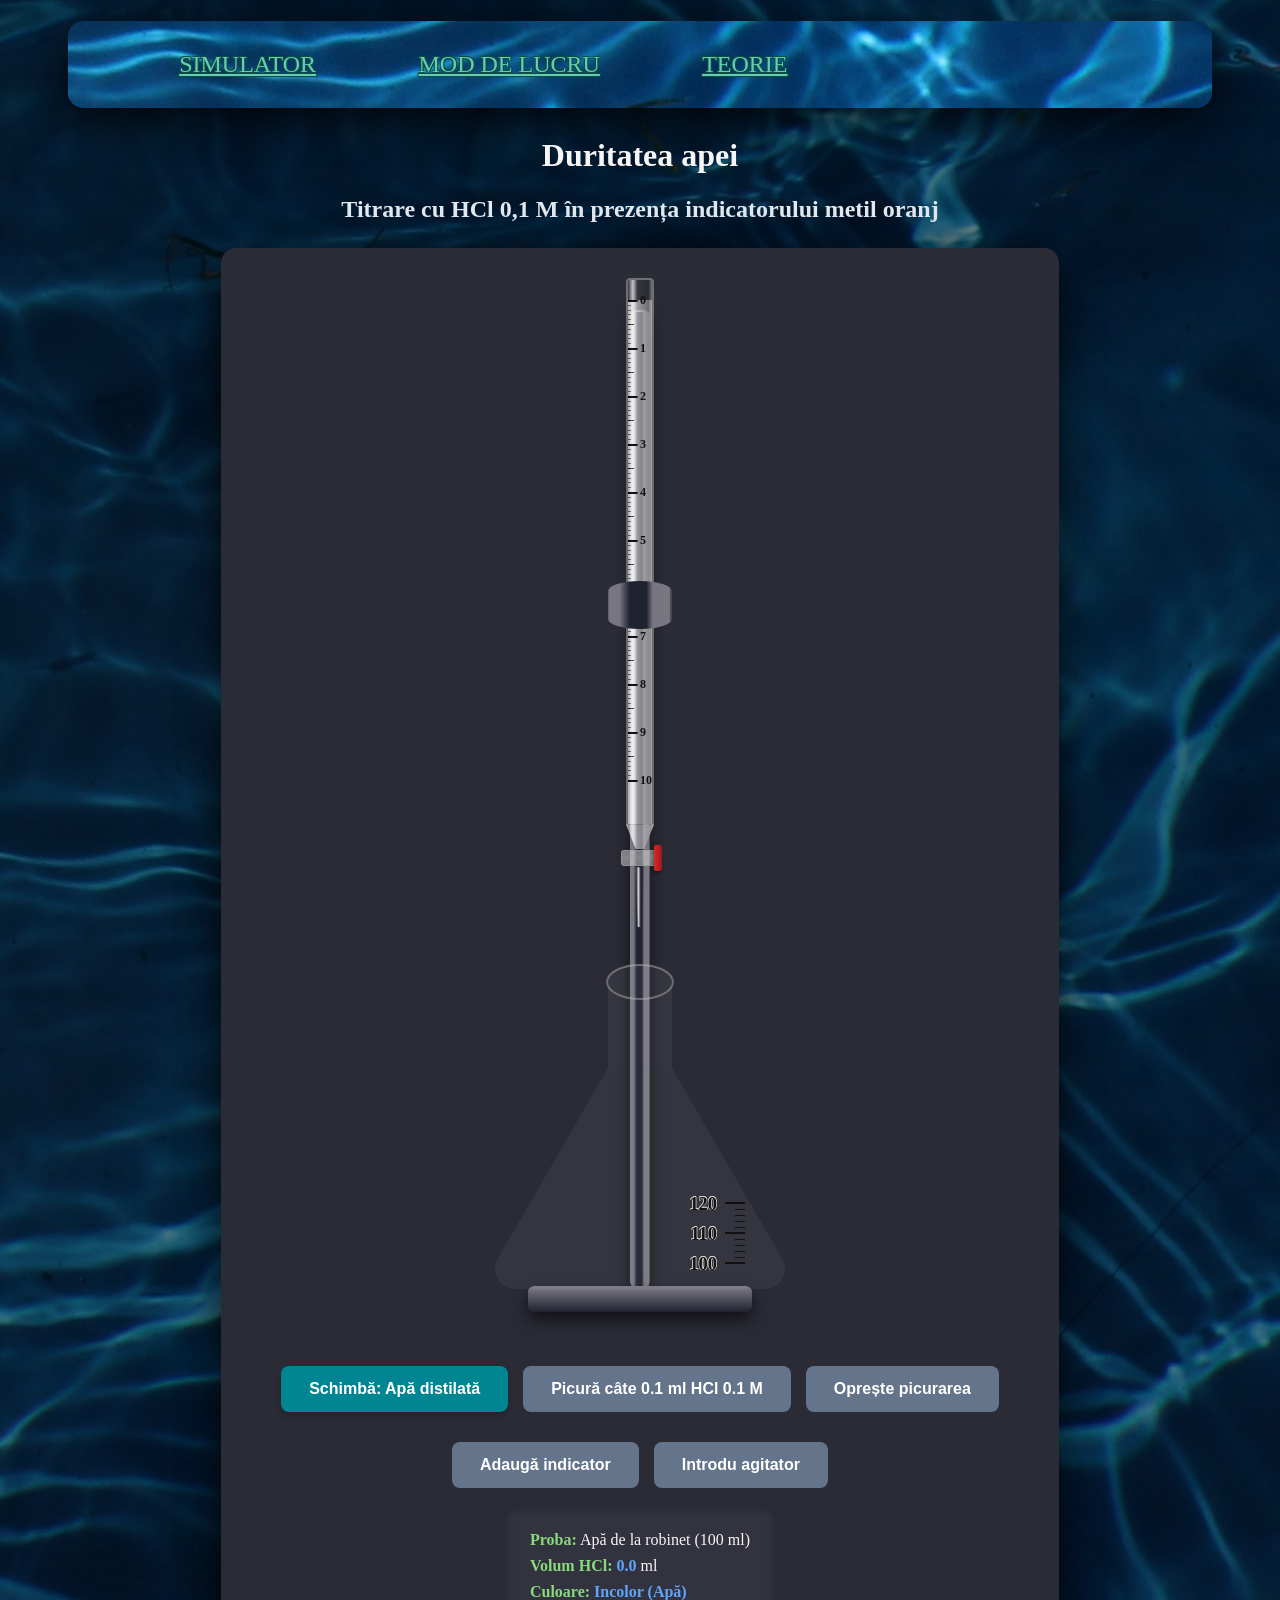
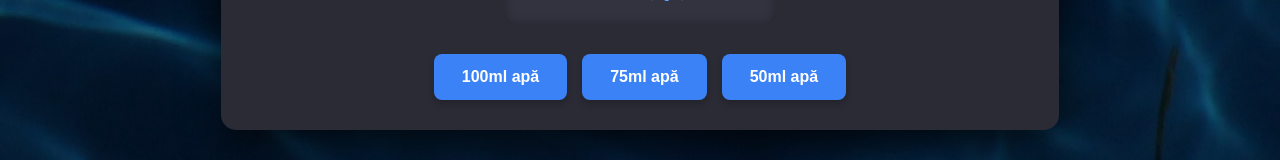
<file: index.html>
<!DOCTYPE html>
<html lang="ro">

<head>
    <meta charset="UTF-8">
    <link rel="stylesheet" href="index.css">
    <script src="index.js" defer></script>
    <title>Simulator de laborator: Duritatea Apei</title>
</head>

<body>
    <header>
        <div class="centru">
        <nav>
            <a class="menu_option" href="" target="_self">SIMULATOR</a>
            <a class="menu_option" href="mod_de_lucru.html" target="_self">MOD DE LUCRU</a>
            <a class="menu_option" href="teorie.html" target="_self">TEORIE</a>
        </nav>
        </div>
        <h1 class="centru">Duritatea apei</h1>
        <h2 class="centru">Titrare cu HCl 0,1 M în prezența indicatorului metil oranj</h2>
    </header>

    <main class="centru">
    <div class="main-casuta" id="experiment-laborator">
        <div class="ansamblu-stativ-suport-biureta">
            <div class="stativ-biureta"></div>
            <div class="suport-biureta"></div>
        </div>
        <div class="ansamblu-biureta">
            <div class="cilindru-biureta">
                <div class="gradatii-biureta"></div>
                <div class="numere-biureta">
                    <span id="nr-biureta0">0</span>
                    <span id="nr-biureta1">1</span>
                    <span id="nr-biureta2">2</span>
                    <span id="nr-biureta3">3</span>
                    <span id="nr-biureta4">4</span>
                    <span id="nr-biureta5">5</span>
                    <span id="nr-biureta6">6</span>
                    <span id="nr-biureta7">7</span>
                    <span id="nr-biureta8">8</span>
                    <span id="nr-biureta9">9</span>
                    <span id="nr-biureta10">10</span>
                </div>
                <div id="elementLichidBiureta" class="lichid-biureta"></div>
            </div>
            <div class="ingustare-cilindru-biureta"></div>
            <div class="ansamblu-robinet">
                <div class="cilindru-robinet"></div>
                <div class="maner-robinet"></div>
            </div>
            <div class="varf-biureta"></div>
            <div id="elementPicatura" class="picatura"></div>
        </div>

        <div class="ansamblu-pahar">
            <div class="cerc-gat-pahar bucata-pahar"></div>
            <div class="gat-pahar bucata-pahar"></div>
            <div class="triunghi-pahar bucata-pahar" id="pahar-simulator">
                <div class="gradatii-pahar">
                    <div id="gradatie-pahar1" class="linie-mare-gradatie-pahar"></div>
                    <span id="nr-pahar1" class="numar-pahar">100</span>
                    <div id="gradatie-pahar2" class="linie-mica-gradatie-pahar"></div>
                    <div id="gradatie-pahar3" class="linie-mica-gradatie-pahar"></div>
                    <div id="gradatie-pahar4" class="linie-mica-gradatie-pahar"></div>
                    <div id="gradatie-pahar5" class="linie-mica-gradatie-pahar"></div>
                    <div id="gradatie-pahar6" class="linie-mare-gradatie-pahar"></div>
                    <span id="nr-pahar2" class="numar-pahar">110</span>
                    <div id="gradatie-pahar7" class="linie-mica-gradatie-pahar"></div>
                    <div id="gradatie-pahar8" class="linie-mica-gradatie-pahar"></div>
                    <div id="gradatie-pahar9" class="linie-mica-gradatie-pahar"></div>
                    <div id="gradatie-pahar10" class="linie-mica-gradatie-pahar"></div>
                    <div id="gradatie-pahar11" class="linie-mare-gradatie-pahar"></div>
                    <span id="nr-pahar3" class="numar-pahar">120</span>
                </div>
                <div class="centru">
                    <div id="agitator1" class="agitator" style="display: none;"></div>
                </div>
                </div>
        </div>
        <div class="plita-magnetica"></div>

        <div class="panou-butoane">
            <button id="butonSchimbaApa">Schimbă: Apă distilată</button>
            <button id="butonPornestePicurare" disabled>Picură câte 0.1 ml HCl 0.1 M</button>
            <button id="butonOprestePicurare" disabled>Oprește picurarea</button>
            <button id="butonResetare">Reîncepe</button>
        </div>

        <div class="panou-butoane">
            <button id="butonAdaugaIndicator" disabled>Adaugă indicator</button>
            <button id="butonAgitator" disabled>Introdu agitator</button>
        </div>

        <div class="panou-informatii">
            <p><b>Proba:</b> <span id="numeProbaText">Apă de la robinet (100 ml)</span></p>
            <p><b>Volum HCl:</b> <span id="elementTextVolum">0.0</span> ml</p>
            <p><b>Culoare:</b> <span class="textCuloareSolutie" id="textCuloareSolutiePahar">Incolor (Apă)</span></p>
            <p class="textDuritate" id="elementTextDuritate"></p>
        </div>
        <div class="panou-butoane">
            <button id="buton100mlApa" class="butonSchimbaVolumApa">100ml apă</button>
            <button id="buton75mlApa" class="butonSchimbaVolumApa">75ml apă</button>
            <button id="buton50mlApa" class="butonSchimbaVolumApa">50ml apă</button>
        </div>
    </div>
    </main>
</body>

</html>
</file>
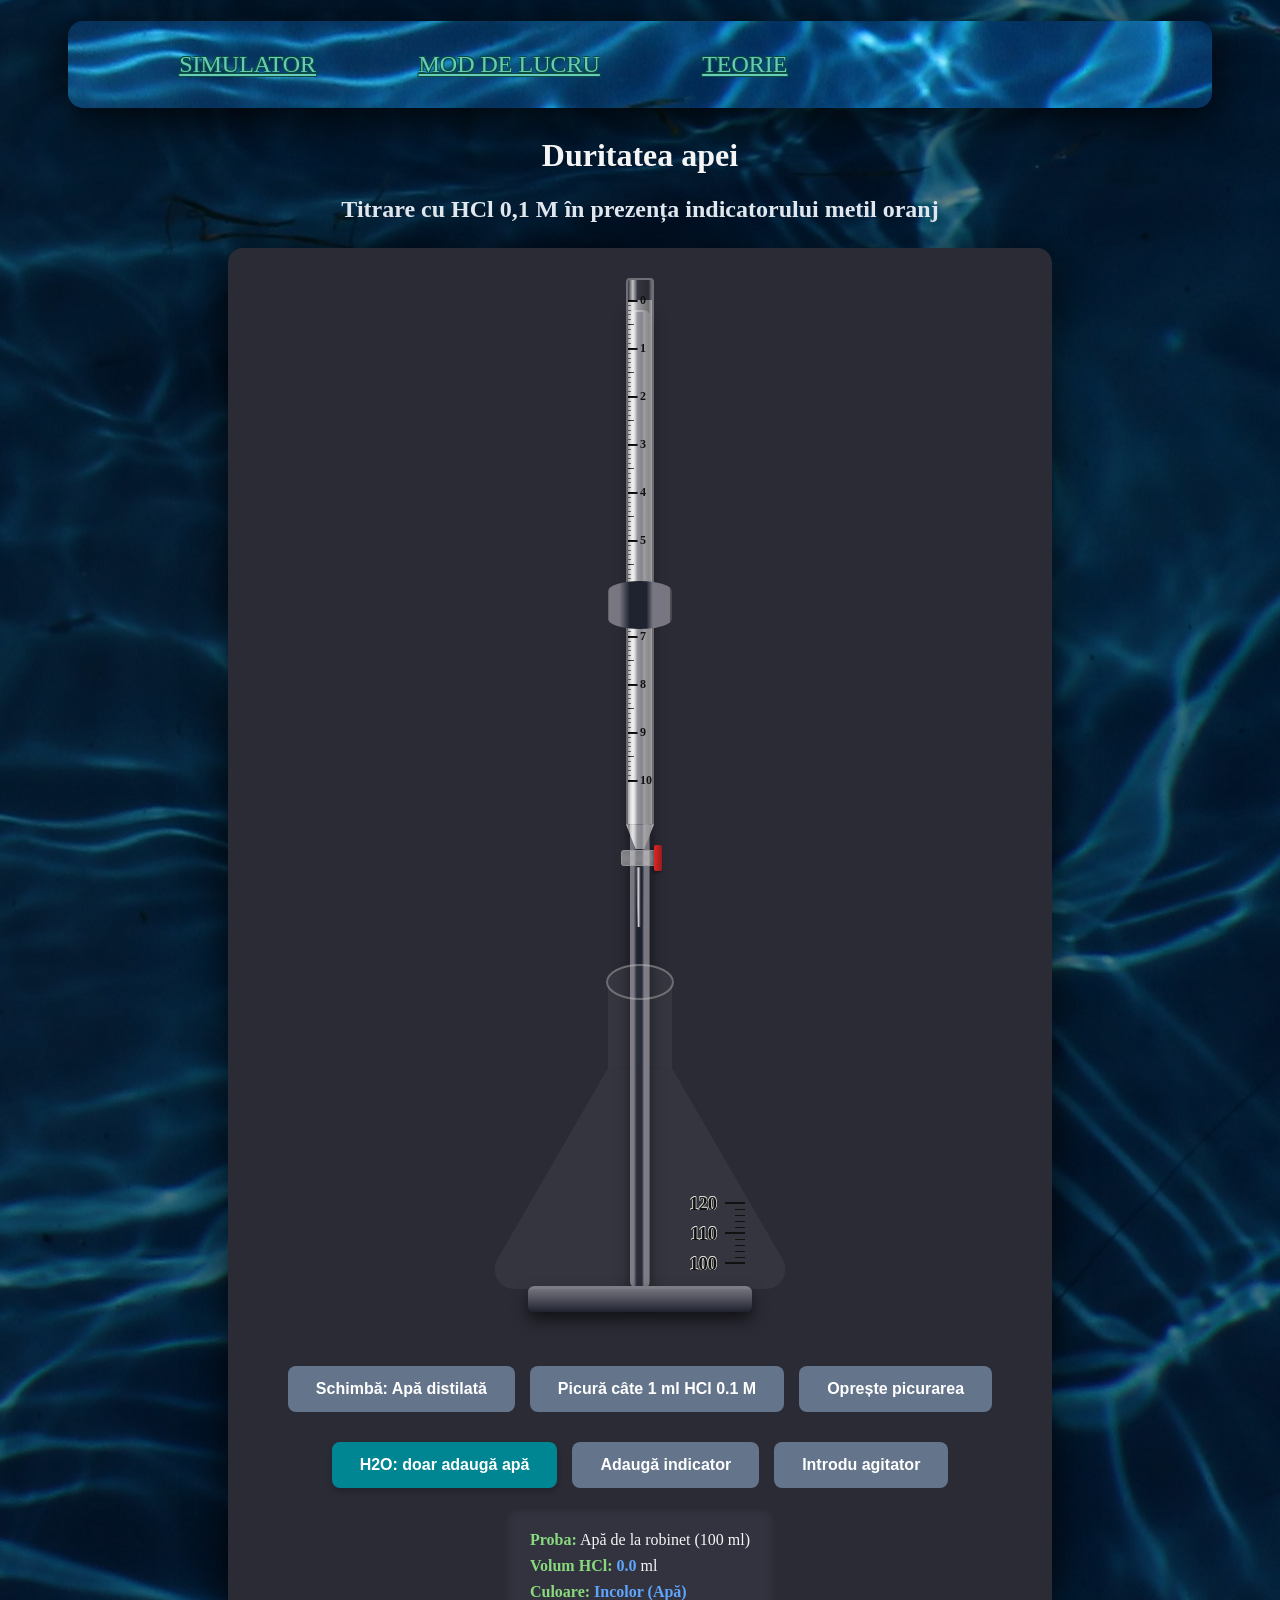
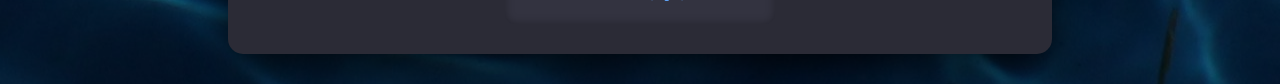
<file: simulator.html>
<!DOCTYPE html>
<html lang="ro">

<head>
    <meta charset="UTF-8">
    <link rel="stylesheet" href="proiect_chimie.css">
    <script src="proiect_chimie.js" defer></script>
    <title>Simulator de laborator: Duritatea Apei</title>
</head>

<body>
    <header>
        <div class="centru">
        <nav>
            <a class="menu_option" href="" target="_self">SIMULATOR</a>
            <a class="menu_option" href="mod_de_lucru.html" target="_self">MOD DE LUCRU</a>
            <a class="menu_option" href="teorie.html" target="_self">TEORIE</a>
        </nav>
        </div>
        <h1 class="centru">Duritatea apei</h1>
        <h2 class="centru">Titrare cu HCl 0,1 M în prezența indicatorului metil oranj</h2>
    </header>

    <main class="centru">
    <div class="main-casuta" id="experiment-laborator">
        <div class="ansamblu-stativ-suport-biureta">
            <div class="stativ-biureta"></div>
            <div class="suport-biureta"></div>
        </div>
        <div class="ansamblu-biureta">
            <div class="cilindru-biureta">
                <div class="gradatii-biureta"></div>
                <div class="numere-biureta">
                    <span id="nr-biureta0">0</span>
                    <span id="nr-biureta1">1</span>
                    <span id="nr-biureta2">2</span>
                    <span id="nr-biureta3">3</span>
                    <span id="nr-biureta4">4</span>
                    <span id="nr-biureta5">5</span>
                    <span id="nr-biureta6">6</span>
                    <span id="nr-biureta7">7</span>
                    <span id="nr-biureta8">8</span>
                    <span id="nr-biureta9">9</span>
                    <span id="nr-biureta10">10</span>
                </div>
                <div id="elementLichidBiureta" class="lichid-biureta"></div>
            </div>
            <div class="ingustare-cilindru-biureta"></div>
            <div class="ansamblu-robinet">
                <div class="cilindru-robinet"></div>
                <div class="maner-robinet"></div>
            </div>
            <div class="varf-biureta"></div>
            <div id="elementPicatura" class="picatura"></div>
        </div>

        <div class="ansamblu-pahar">
            <div class="cerc-gat-pahar bucata-pahar"></div>
            <div class="gat-pahar bucata-pahar"></div>
            <div class="triunghi-pahar bucata-pahar" id="pahar-simulator">
                <div class="gradatii-pahar">
                    <div id="gradatie-pahar1" class="linie-mare-gradatie-pahar"></div>
                    <span id="nr-pahar1" class="numar-pahar">100</span>
                    <div id="gradatie-pahar2" class="linie-mica-gradatie-pahar"></div>
                    <div id="gradatie-pahar3" class="linie-mica-gradatie-pahar"></div>
                    <div id="gradatie-pahar4" class="linie-mica-gradatie-pahar"></div>
                    <div id="gradatie-pahar5" class="linie-mica-gradatie-pahar"></div>
                    <div id="gradatie-pahar6" class="linie-mare-gradatie-pahar"></div>
                    <span id="nr-pahar2" class="numar-pahar">110</span>
                    <div id="gradatie-pahar7" class="linie-mica-gradatie-pahar"></div>
                    <div id="gradatie-pahar8" class="linie-mica-gradatie-pahar"></div>
                    <div id="gradatie-pahar9" class="linie-mica-gradatie-pahar"></div>
                    <div id="gradatie-pahar10" class="linie-mica-gradatie-pahar"></div>
                    <div id="gradatie-pahar11" class="linie-mare-gradatie-pahar"></div>
                    <span id="nr-pahar3" class="numar-pahar">120</span>
                </div>
                <div class="centru">
                    <div id="agitator1" class="agitator" style="display: none;"></div>
                </div>
                <!-- <div class="lichid-pahar" id="elementSolutiePahar"></div> -->
            </div>
        </div>
        <div class="plita-magnetica"></div>

        <div class="panou-butoane">
            <button id="butonSchimbaApa" disabled>Schimbă: Apă distilată</button>
            <button id="butonPornestePicurare" disabled>Picură câte 1 ml HCl 0.1 M</button>
            <button id="butonOprestePicurare" disabled>Oprește picurarea</button>
            <button id="butonResetare">Reîncepe</button>
        </div>

        <div class="panou-butoane">
            <button id="butonAdaugaApa">H2O: doar adaugă apă</button>
            <button id="butonAdaugaIndicator" disabled>Adaugă indicator</button>
            <button id="butonAgitator" disabled>Introdu agitator</button>
        </div>

        <div class="panou-informatii">
            <p><b>Proba:</b> <span id="numeProbaText">Apă de la robinet (100 ml)</span></p>
            <p><b>Volum HCl:</b> <span id="elementTextVolum">0.0</span> ml</p>
            <p><b>Culoare:</b> <span class="textCuloareSolutie" id="textCuloareSolutiePahar">Incolor (Apă)</span></p>
            <p class="textDuritate" id="elementTextDuritate"></p>
        </div>
    </div>
    </main>
</body>

</html>
</file>
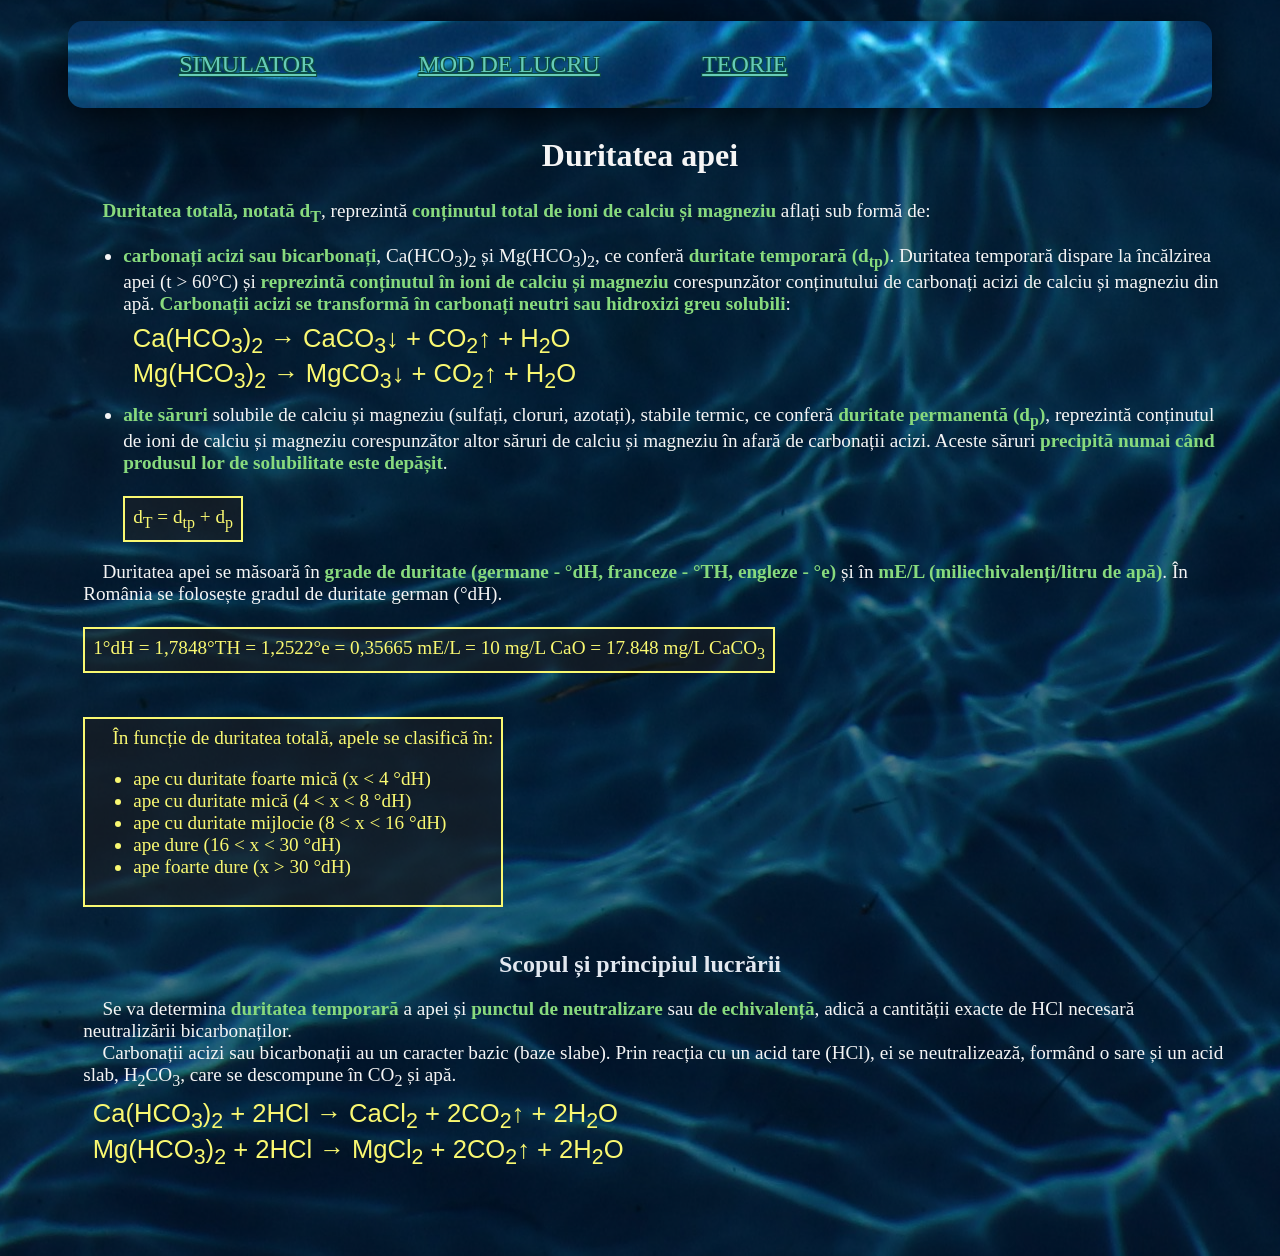
<file: teorie.html>
<!DOCTYPE html>
<html lang="ro">

<head>
    <meta charset="UTF-8">
    <link rel="stylesheet" href="index.css">
    <script src="index.js" defer></script>
    <title>Simulator de laborator: Duritatea Apei</title>
</head>

<body>
    <header>
        <div class="centru">
        <nav>
            <a class="menu_option" href="index.html" target="_self">SIMULATOR</a>
            <a class="menu_option" href="mod_de_lucru.html" target="_self">MOD DE LUCRU</a>
            <a class="menu_option" href="" target="_self">TEORIE</a>
        </nav>
        </div>
        <h1 class="centru">Duritatea apei</h1>
    </header>
    
    <main class="main-casuta" >
    
    <div class="text-informatii">
        &emsp;<b>Duritatea totală, notată d<sub>T</sub></b>, reprezintă <b>conținutul total de ioni de calciu și magneziu</b> aflați sub formă de:
        <ul>
            <li>
                <b>carbonați acizi sau bicarbonați</b>, Ca(HCO<sub>3</sub>)<sub>2</sub> și Mg(HCO<sub>3</sub>)<sub>2</sub>, ce conferă <b>duritate temporară (d<sub>tp</sub>)</b>. 
                Duritatea temporară dispare la încălzirea apei (t > 60&#176;C) și <b>reprezintă conținutul în ioni de calciu și magneziu</b> corespunzător conținutului de carbonați acizi de calciu și
                magneziu din apă. <b>Carbonații acizi se transformă în carbonați neutri sau hidroxizi greu solubili</b>:
                <div class="formule-chimice">
                    Ca(HCO<sub>3</sub>)<sub>2</sub> &#8594; CaCO<sub>3</sub>&#8595; + CO<sub>2</sub>&#8593; + H<sub>2</sub>O           
                    <br>Mg(HCO<sub>3</sub>)<sub>2</sub> &#8594; MgCO<sub>3</sub>&#8595; + CO<sub>2</sub>&#8593; + H<sub>2</sub>O           
                </div>
            </li>
            <li>
                <b>alte săruri</b> solubile de calciu și magneziu (sulfați, cloruri, azotați), stabile termic, ce conferă <b>duritate permanentă (d<sub>p</sub>)</b>,
                reprezintă conținutul de ioni de calciu și magneziu corespunzător altor săruri de calciu și magneziu în afară de carbonații acizi. Aceste săruri <b>precipită numai când produsul lor de 
                solubilitate este depășit</b>.
                <br><br>
                <div class="casuta-observatie">
                <div class="observatie">
                    d<sub>T</sub> = d<sub>tp</sub> + d<sub>p</sub>
                </div>
                </div>
            </li>
        </ul>
        &emsp;Duritatea apei se măsoară în <b>grade de duritate (germane - &#176;dH, franceze - &#176;TH, engleze - &#176;e)</b> și în <b>mE/L (miliechivalenți/litru de apă)</b>. În România se folosește gradul 
        de duritate german (&#176;dH).
        <br><br>
        <div class="casuta-observatie">
            <div class="observatie">
                1&#176;dH = 1,7848&#176;TH = 1,2522&#176;e = 0,35665 mE/L = 10 mg/L CaO = 17.848 mg/L CaCO<sub>3</sub>
            </div>
        </div>
        <br><br>
        <div class="casuta-observatie">
            <div class="observatie">
                &emsp;În funcție de duritatea totală, apele se clasifică în:
                <ul>
                    <li>ape cu duritate foarte mică (x < 4 &#176;dH)</li>
                    <li>ape cu duritate mică (4 < x < 8 &#176;dH)</li>
                    <li>ape cu duritate mijlocie (8 < x < 16 &#176;dH)</li>
                    <li>ape dure (16 < x < 30 &#176;dH)</li>
                    <li>ape foarte dure (x > 30 &#176;dH)</li>
                </ul>
            </div>
        </div>
        <br><br>
    </div>
    
    <h2 class="centru">Scopul și principiul lucrării</h2>      
    <div class="text-informatii">
        &emsp;Se va determina <b>duritatea temporară</b> a apei și <b>punctul de neutralizare</b> sau <b>de echivalență</b>, adică a cantității exacte de HCl necesară neutralizării bicarbonaților.
        <br>&emsp;Carbonații acizi sau bicarbonații au un caracter bazic (baze slabe). Prin reacția cu un acid tare (HCl), ei se neutralizează, 
        formând o sare și un acid slab, H<sub>2</sub>CO<sub>3</sub>, care se descompune în CO<sub>2</sub> și apă.
        <br>
        <div class="formule-chimice">
            Ca(HCO<sub>3</sub>)<sub>2</sub> + 2HCl &#8594; CaCl<sub>2</sub> + 2CO<sub>2</sub>&#8593; + 2H<sub>2</sub>O           
            <br>Mg(HCO<sub>3</sub>)<sub>2</sub> + 2HCl &#8594; MgCl<sub>2</sub> + 2CO<sub>2</sub>&#8593; + 2H<sub>2</sub>O           
        </div>
    </div>
    </main>
</body>
</file>
<file: index.css>
body{
    font-family: Cambria, Cochin, Georgia, Times, 'Times New Roman', serif;
    color: rgb(245, 245, 245);
    display: flexbox;
    justify-content: center;
    align-items: center;
    min-height: 100vh;
    margin: 0;
    background: linear-gradient(rgba(0, 0, 0, 0.5), rgba(0, 0, 0, 0.5)), url(imagini/fundal_apa.jpg);
    background-position: center;
}

h2 {
    margin-top:0; 
    color:rgb(226, 232, 240);
}

/* numere de pe biureta */
#nr-biureta0{
    top: 0;
}

#nr-biureta1{
    top: 3.0rem;
}

#nr-biureta2{
    top: 6.0rem;
}

#nr-biureta3{
    top: 9.0rem;
}

#nr-biureta4{
    top: 12.0rem;
}

#nr-biureta5{
    top: 15.0rem;
}

#nr-biureta6{
    top: 18.0rem;
}

#nr-biureta7{
    top: 21.0rem;
}

#nr-biureta8{
    top: 24.0rem;
}

#nr-biureta9{
    top: 27.0rem;
}

#nr-biureta10{
    top: 30.0rem;
}

/* gradatii de pe pahar */
#gradatie-pahar1, #nr-pahar1{
    bottom: 1.5625rem;
}

#gradatie-pahar2{
    bottom: 1.9375rem;
}

#gradatie-pahar3{
    bottom: 2.3125rem;
}

#gradatie-pahar4{
    bottom: 2.6875rem;
}

#gradatie-pahar5{
    bottom: 3.0625rem;
}

#gradatie-pahar6, #nr-pahar2{
    bottom: 3.4375rem;
}

#gradatie-pahar7{
    bottom: 3.8125rem;
}

#gradatie-pahar8{
    bottom: 4.1875rem;
}

#gradatie-pahar9{
    bottom: 4.5625rem;
}

#gradatie-pahar10{
    bottom: 4.9375rem;
}

#gradatie-pahar11, #nr-pahar3{
    bottom: 5.3125rem;
}

#elementTextVolum{
    color: rgb(96, 165, 250); 
    font-weight: bold;
}

.centru{
    text-align: center;
    justify-content: center;
    align-items: center;
    justify-items: center;
    display: flex;
    height: fit-content;
}

nav{
    background-image: url("imagini/fundal_apa.jpg");
    background-position: center;
    padding: 2%;
    width: 80%;
    padding: 1.875rem 3.75rem;
    margin: 0.5rem 1.5rem;
    border-radius: 0.9375rem;
    box-shadow: 0 0.625rem 2.5rem rgba(0, 0, 0, 0.8);
    text-align: center;
    display: flex;
    flex-direction:row;
    align-items: center;
}

.menu_option{
    display: inline-block;
    padding-left: 5%;
    padding-right: 5%;
    font-family:Cambria, Cochin, Georgia, Times, 'Times New Roman', serif;
    font-weight: 100;
    font-size: x-large;
    text-align: center;
    color: rgb(102, 204, 184);
    text-shadow: -1px -1px 0 rgb(13, 78, 65), 1px -1px 0 rgb(13, 78, 65), -1px 1px 0 rgb(13, 78, 65), 1px 1px 0 rgb(13, 78, 65);
}

.menu_option:hover{
    color: rgb(23, 147, 137);
    text-shadow: -1px -1px 0 rgb(17, 69, 65), 1px -1px 0 rgb(17, 69, 65), -1px 1px 0 rgb(17, 69, 65), 1px 1px 0 rgb(17, 69, 65);
}

header{
    margin-top: 1%;
    margin-bottom: 2%;
}

.main-casuta{
    display: block;
    margin-left: 4%;
    margin-right: 4%;
    padding-bottom: 6%;
}

#experiment-laborator {
    min-width: max-content;
    max-width: 60%;
    background-color: rgb(43, 43, 54);
    padding: 1.875rem 3.75rem;
    margin: 1.875rem 3.75rem;
    margin-top: 0;
    border-radius: 0.9375rem;
    box-shadow: 0 0.625rem 2.5rem rgba(0, 0, 0, 0.8);
    text-align: center;
    display: flex;
    flex-direction: column;
    align-items: center;
}

#lucrare-laborator-pdf{
    height: 40rem;
    width: 60rem;
    border: none;
    margin: 0.5rem;
    align-self: self-start;
}

.ansamblu-biureta {
    position: relative;
    display: flex;
    flex-direction: column;
    align-items: center;
    margin-bottom: 0.3125rem;
    z-index: 10;
}

.cilindru-biureta {
    width: 1.5rem;
    height: 34rem;
    background-color: rgba(255, 255, 255, 0.05);
    border: 0.125rem solid rgba(200, 200, 200, 0.4);
    border-bottom: none;
    border-radius: 0.25rem 0.25rem 0 0;
    position: relative;
    overflow: hidden;
}

.cilindru-biureta::before {
    content: '';
    position: absolute;
    top: 0;
    left: 0;
    width: 100%;
    height: 100%;
    background: linear-gradient(to right,
        rgba(0, 0, 0, 0.05) 0%,
        rgba(255, 255, 255, 0.7) 20%,
    transparent 40%,
        rgba(0, 0, 0, 0.2) 85%,
        rgba(255, 255, 255, 0.3) 100%);
    z-index: 4;
    pointer-events: none;
}

.gradatii-biureta {
    position: absolute;
    top: 1.25rem;
    left: 0;
    width: 100%;
    height: 30.2rem;
    background-image:
        repeating-linear-gradient(to bottom, rgba(0, 0, 0, 0.9) 0, rgba(0, 0, 0, 0.9) 2px, transparent 2px, transparent 3.0rem),
        repeating-linear-gradient(to bottom, rgba(0, 0, 0, 0.7) 0, rgba(0, 0, 0, 0.7) 1px, transparent 1px, transparent 1.5rem),
        repeating-linear-gradient(to bottom, rgba(0, 0, 0, 0.5) 0, rgba(0, 0, 0, 0.5) 1px, transparent 1px, transparent 0.3rem);
    background-size: 0.6rem 100%, 0.4rem 100%, 0.2rem 100%;
    background-position: left top;
    background-repeat: no-repeat;
    z-index: 5;
}

.numere-biureta {
    position: absolute;
    top: 1.25rem;
    left: 0.75rem;
    width: 100%;
    height: 30.0rem;
    z-index: 6;
    color: rgb(17, 17, 17);
    font-size: 0.75rem;
    font-weight: 800;
}

.numere-biureta span {
    position: absolute;
    transform: translateY(-50%);
    left: 0;
}

.lichid-biureta {
    position: absolute;
    bottom: 0;
    left: 0;
    width: 100%;
    height: 32.75rem;
    background-color: rgba(255, 255, 255, 0.5);
    background-image: linear-gradient(to right, rgba(255, 255, 255, 0.3) 20%, transparent 40%, rgba(0, 0, 0, 0.1) 90%);
    transition: height 0.4s ease-out;
    z-index: 1;
}

.ingustare-cilindru-biureta {
    width: 1.5rem;
    height: 1.5625rem;
    background-color: rgba(255, 255, 255, 0.5);
    background-image: linear-gradient(to right, rgba(0, 0, 0, 0.05) 0%, rgba(255, 255, 255, 0.6) 20%, transparent 40%, rgba(0, 0, 0, 0.2) 85%, rgba(255, 255, 255, 0.2) 100%);
    clip-path: polygon(0 0, 100% 0, 65% 100%, 35% 100%);
    border-left: 0.125rem solid rgba(200, 200, 200, 0.4);
    border-right: 0.125rem solid rgba(200, 200, 200, 0.4);
}

.ansamblu-robinet {
    width: 2.75rem;
    height: 1.25rem;
    position: relative;
    display: flex;
    justify-content: center;
    align-items: center;
    margin-top: -0.0625rem;
    z-index: 3;
}

.cilindru-robinet {
    width: 2.25rem;
    height: 0.875rem;
    background: linear-gradient(to bottom, rgba(255, 255, 255, 0.4), rgba(200, 200, 200, 0.6), rgba(255, 255, 255, 0.4));
    border: 0.0625rem solid rgba(150, 150, 150, 0.8);
    border-radius: 0.1875rem;
    position: absolute;
}

.maner-robinet {
    width: 0.5rem;
    height: 1.625rem;
    background: linear-gradient(to right, rgb(220, 38, 38), rgb(153, 27, 27));
    border-radius: 0.125rem;
    position: absolute;
    right: 0;
    box-shadow: -0.0625rem 0.125rem 0.1875rem rgba(0, 0, 0, 0.4);
}

.varf-biureta {
    width: 0.5rem;
    height: 3.75rem;
    background: linear-gradient(to right, rgba(0, 0, 0, 0.1) 0%, rgba(255, 255, 255, 0.8) 30%, transparent 60%, rgba(0, 0, 0, 0.2) 100%);
    clip-path: polygon(0 0, 100% 0, 80% 100%, 20% 100%);
    margin-top: -0.0625rem;
    position: relative;
    z-index: 3;
}

.picatura {
    width: 0.5625rem;
    height: 0.5625rem;
    background-color: rgba(255, 255, 255, 0.95);
    border-radius: 0 50% 50% 50%;
    transform: rotate(45deg);
    position: absolute;
    bottom: -0.3125rem;
    opacity: 0;
    z-index: 2;
    box-shadow: inset -0.0625rem -0.0625rem 0.125rem rgba(0, 0, 0, 0.2);
}

/* .picatura.forma-jet {
    width: 0.15rem;
    height: 20rem; 
    border-radius: 0.05rem;
    transform: none;
    box-shadow: none;
    background-color: rgba(255, 255, 255, 0.85);
    bottom: auto;
    top: 100%;
} */

.picatura.animatie-cadere {
    animation: cadere 0.4s cubic-bezier(0.5, 0, 1, 1) forwards;
}

/* .picatura.forma-jet.animatie-cadere {
    animation: curgere-jet 0.4s ease-in forwards;
} */

@keyframes cadere {
    0% {
    opacity: 1;
    bottom: -0.3125rem;
    }

    90% {
        opacity: 1;
    }

    100% {
        opacity: 0;
        bottom: -18rem;
    }
}

/* @keyframes curgere-jet {
    0% { clip-path: inset(0 0 100% 0); opacity: 1; }
    30% { clip-path: inset(0 0 0 0); opacity: 1; }
    70% { clip-path: inset(0 0 0 0); opacity: 1; }
    100% { clip-path: inset(100% 0 0 0); opacity: 0; }
} */

.ansamblu-stativ-suport-biureta{
    display: flex;
    position: absolute;
    flex-direction: column;
    align-items: center;
}

.stativ-biureta{
    z-index: 0;
    margin-top: 2rem;
    margin-left: 2rem;
    margin-right: 2rem;
    width: 1.2rem;
    height: 61rem;/* 34 - cilindru biureta, 6.48 - gat pahar, 20 - triunghi pahar */
    border-radius: 0.4rem;
    border-top: 0.15rem solid rgb(119, 118, 129);
    box-shadow: 0 8px 15px rgba(0, 0, 0, 0.6);
}

.stativ-biureta, .suport-biureta{ /*aspect metalic*/
    background: linear-gradient(to right, rgb(72, 71, 74) 0%, rgba(141, 140, 148) 2%, rgb(119, 118, 129) 2%, rgb(119, 118, 129) 18%, rgba(31, 34, 47) 34%, rgba(31, 34, 47) 60%, rgb(119, 118, 129) 70%, rgb(119, 118, 129) 96%, rgb(72, 71, 74) 98%);
}

.suport-biureta{
    z-index: 17;
    top: 30%;
    margin-top: 0rem;
    width: 4rem;
    height: 3rem;
    border-top: none;
    position: absolute;
    border-bottom: none;
    /*curbarea marginilor de sus*/
    border-top-left-radius: 80% 1rem; 
    border-top-right-radius: 80% 1rem;
    border-bottom-left-radius: 80% 1rem; 
    border-bottom-right-radius: 80% 1rem;
}

.ansamblu-pahar{
    position: relative; /*relative=>muta fata de pozitia initiala, centreaza paharul*/
    z-index: 5;
    display: flex;
    flex-direction: column;
    align-items: center;
    margin-top: 2rem;
    margin-bottom: -0.2rem;
    margin-left: 0.3125rem;
    margin-right: 0.3125rem;
    height: 20.30rem;
    width: 20rem;
}

.bucata-pahar{
    background-color: rgba(255, 255, 255, 0.05);
    position: absolute;
}

.cerc-gat-pahar{
    z-index: 15;
    top: 0;
    width: 4rem;
    height: 2rem;
    border-radius: 50%;
    border: 0.125rem solid rgba(200, 200, 200, 0.4);
    background-color: transparent;
}

.gat-pahar {
    z-index: 10;
    top: 0;
    margin-top: 0rem;
    width: 4rem;
    height: 6.48rem;
    border-top: none;
    border-bottom: none;
    /*curbarea marginilor de sus*/
    border-top-left-radius: 50% 1rem; 
    border-top-right-radius: 50% 1rem;
}

.triunghi-pahar{
    width: 20rem;
    opacity: 1; /*ca border*/
} 

.triunghi-pahar, .triunghi-pahar::before{
    position: absolute;
    z-index: 5;
    top: 3rem;
    -webkit-mask:
    conic-gradient(from -30deg at 50% calc(200% - 3*var(--r)/2),rgb(0, 0, 0) 60deg,rgba(0, 0, 0, 0) 0)
     0 100%/100% calc(100% - 3*var(--r)/2) no-repeat,
    radial-gradient(var(--r) at 50% calc(2*var(--r)),rgb(0, 0, 0) 98%,rgba(0, 0, 0, 0) 101%),
    radial-gradient(var(--r) at left  var(--_g)),
    radial-gradient(var(--r) at right var(--_g));
    mask:
    conic-gradient(from -30deg at 50% calc(200% - 3*var(--r)/2),rgb(0, 0, 0) 60deg,rgba(0, 0, 0, 0) 0)
     0 100%/100% calc(100% - 3*var(--r)/2) no-repeat,
    radial-gradient(var(--r) at 50% calc(2*var(--r)),rgb(0, 0, 0) 98%,rgba(0, 0, 0, 0) 101%),
    radial-gradient(var(--r) at left  var(--_g)),
    radial-gradient(var(--r) at right var(--_g));
    --r:20px;
    aspect-ratio: 1/cos(30deg);
    --_g:calc(tan(60deg)*var(--r)) bottom var(--r),rgb(0, 0, 0) 98%,rgba(0, 0, 0, 0) 101%;
    clip-path: polygon(40% 3.5rem, 60% 3.5rem, 100% 100%, 0 100%);
}

.triunghi-pahar::before{
    display: none; /* scapam de dublarea opacității (gâtul și corpul au acum 5% amândouă) */
}

.gradatii-pahar {
    position: absolute;
    bottom: 0;
    right: 3.4375rem;
    width: 3.125rem;
    height: 100%;
    z-index: 5;
}

.linie-mare-gradatie-pahar {
    position: absolute;
    right: 0;
    width: 1.25rem;
    height: 0.125rem;
    background: rgb(17, 17, 17);
}

.linie-mica-gradatie-pahar {
    position: absolute;
    right: 0;
    width: 0.625rem;
    height: 0.0625rem;
    background: rgb(17, 17, 17);
}

.numar-pahar {
    position: absolute;
    right: 1.75rem;
    color: rgb(17, 17, 17);
    font-size: 1.15rem;
    font-weight: bold;
    transform: translateY(50%);
    text-align: right;
    text-shadow:
        -0.5px -0.5px 0 rgb(214, 214, 211),
         0.5px -0.5px 0 rgb(214, 214, 211),
        -0.5px  0.5px 0 rgb(214, 214, 211),
         0.5px  0.5px 0 rgb(214, 214, 211),
         0   -0.5px 0 rgb(214, 214, 211),
         0    0.5px 0 rgb(214, 214, 211),
        -0.5px  0   0 rgb(214, 214, 211),
         0.5px  0   0 rgb(214, 214, 211);
}

.lichid-pahar {
    position: absolute;
    bottom: 0;
    left: 0;
    width: 100%;
    height: 1.5625rem;
    background-color: rgba(154, 193, 211, 0.375);
    /* rgb(242, 211, 46) */
    transition: background-color 1.5s ease, height 0.4s ease-out;
    z-index: 1;
    opacity: 0.9;
}

.agitator {
    width: 6rem;
    height: 0.7rem;
    background-color: #f8f9fa;
    border-radius: 0.3125rem;
    position: absolute;
    bottom: 0.625rem;
    /* left: 50%;
    margin-left: -1.25rem; */
    box-shadow: 0.125rem 0.125rem 0.3125rem rgba(0,0,0,0.5);
    z-index: 6;
    animation: rotire 0.3s linear infinite;
    display: flex;
}

@keyframes rotire {
    from { 
        transform: rotateY(0deg); 
    }
    to { 
        transform: rotateY(360deg); 
    }
}

.plita-magnetica {
    position: relative;
    z-index: 2;
    width: 14rem;
    height: 1.5rem;
    background: linear-gradient(to bottom, rgb(119, 118, 129), rgba(31, 34, 47));
    border-radius: 0.4rem;
    border-top: 0.15rem solid rgb(119, 118, 129);
    box-shadow: 0 8px 15px rgba(0, 0, 0, 0.6);
    margin-bottom: 1.5rem;
}

.panou-butoane {
    margin-top: 1.875rem;
    display: flex;
    gap: 0.9375rem;
    position: relative;
    z-index: 100;
}

button, .butonFormular {
    color: rgb(255, 255, 255);
    border: none;
    padding: 0.875rem 1.75rem;
    font-size: 1rem;
    border-radius: 0.5rem;
    font-weight: bold;
    cursor: pointer;
    transition: 0.2s;
    box-shadow: 0 0.25rem 0.375rem rgba(0, 0, 0, 0.2);
}

#butonPornestePicurare, #butonOprestePicurare, .butonSchimbaVolumApa{
    background-color: rgb(59, 130, 246);
}

.butonFormular{
    background-color: rgb(118, 198, 108);
    color: rgb(15, 46, 78);
    margin: 0.4rem;
}

#butonAgitator, #butonSchimbaApa, #butonAdaugaApa, #butonAdaugaIndicator{
    background-color: rgb(0, 134, 146);
}

#butonPornestePicurare:hover, #butonOprestePicurare:hover, .butonSchimbaVolumApa:hover{
    background-color: rgb(37, 99, 235);
    transform: translateY(-0.125rem);
}

.butonFormular:hover, #butonAgitator:hover, #butonSchimbaApa:hover, #butonAdaugaApa:hover, #butonAdaugaIndicator:hover{
    background-color: rgb(6, 111, 121);
    transform: translateY(-0.125rem);
}

#butonPornestePicurare:disabled, #butonOprestePicurare:disabled, .butonFormular:disabled, #butonAgitator:disabled, #butonSchimbaApa:disabled, #butonAdaugaApa:disabled, #butonAdaugaIndicator:disabled, .butonSchimbaVolumApa:disabled {
    background-color: rgb(100, 116, 139);
    cursor: not-allowed;
    transform: none;
    box-shadow: none;
}

#butonResetare {
    background-color: rgb(239, 68, 68);
    display: none;
}

#butonResetare:hover {
    background-color: rgb(220, 38, 38);
    transform: translateY(-0.125rem);
}

.panou-informatii {
    margin-top: 1.25rem;
    font-size: 1rem;
    text-align: left;
    display: inline-block;
    background: rgb(51, 51, 64);
    padding: 0.9375rem 1.5625rem;
    border-radius: 0.625rem;
    box-shadow: inset 0 0 0.625rem rgba(0, 0, 0, 0.3);
    max-width: 28rem; 
    box-sizing: border-box;
}

.panou-informatii p {
    margin: 0.5rem 0;
}

.textCuloareSolutie {
    font-weight: bold;
    color: rgb(96, 165, 250);
    transition: color 1s ease;
}

.textDuritate {
    font-weight: bold;
    color: rgb(74, 222, 128);
    display: none;
    margin-top: 0.625rem;
    border-top: 0.0625rem solid rgb(85, 85, 85);
    padding-top: 0.625rem;
}

.text-informatii {
    font-size: 1.2rem;
    margin-left: 2rem;
}

li{
    text-align: left;
}

b{
    color: rgb(136, 218, 125);
}

.casuta-observatie{
    border: 0.125rem solid rgb(249, 248, 113);
    padding: 0.5rem;
    background-color: rgba(32, 31, 31, 0.5);
    width: fit-content;
}

.observatie{
    color: rgb(249, 248, 113);
}

table{
    margin: 2rem;
    table-layout: fixed;
    width: 100%;
    border-collapse: collapse;
    border: 0.2rem solid rgb(0, 134, 146);
    background-color: rgba(32, 31, 31, 0.5);
}

th{
    /* line-height: 1.5; */
    letter-spacing: 0.1rem;
    height: 1rem;
    width: 9rem;
}

th, td{
    padding: 1rem;
    text-align: left;
    border: 0.15rem solid rgb(0, 88, 122);
}

td{
    height: 1rem;
    width: 3rem;
    font-size: 1.2rem;
}

caption{
    padding: 1rem;
    text-align: center;
    caption-side: top;
    font-size: 1.2rem;
}

.input-tabel, #volumEchivalenta{
    width: 3rem;
    background-color: transparent;
    border-color: rgba(32, 31, 31, 0.5);
    color: rgb(255, 255, 255);
    font-family: Cambria, Cochin, Georgia, Times, 'Times New Roman', serif;
    font-size: 1.2rem;
}

.calcule{
    font-family:'Gill Sans', 'Gill Sans MT', Calibri, 'Trebuchet MS', sans-serif;
    font-style: italic;
    font-weight: 200;
}

.formule-chimice{
    font-family:'Gill Sans', 'Gill Sans MT', Calibri, 'Trebuchet MS', sans-serif;
    padding: 0.6rem;
    font-size: 1.6rem;
    color: rgb(249, 248, 113);
}
</file>
<file: proiect_chimie.css>
body{
    font-family: Cambria, Cochin, Georgia, Times, 'Times New Roman', serif;
    color: rgb(245, 245, 245);
    display: flexbox;
    justify-content: center;
    align-items: center;
    min-height: 100vh;
    margin: 0;
    background: linear-gradient(rgba(0, 0, 0, 0.5), rgba(0, 0, 0, 0.5)), url(imagini/fundal_apa.jpg);
    background-position: center;
}

h2 {
    margin-top:0; 
    color:rgb(226, 232, 240);
}

/* numere de pe biureta */
#nr-biureta0{
    top: 0;
}

#nr-biureta1{
    top: 3.0rem;
}

#nr-biureta2{
    top: 6.0rem;
}

#nr-biureta3{
    top: 9.0rem;
}

#nr-biureta4{
    top: 12.0rem;
}

#nr-biureta5{
    top: 15.0rem;
}

#nr-biureta6{
    top: 18.0rem;
}

#nr-biureta7{
    top: 21.0rem;
}

#nr-biureta8{
    top: 24.0rem;
}

#nr-biureta9{
    top: 27.0rem;
}

#nr-biureta10{
    top: 30.0rem;
}

/* gradatii de pe pahar */
#gradatie-pahar1, #nr-pahar1{
    bottom: 1.5625rem;
}

#gradatie-pahar2{
    bottom: 1.9375rem;
}

#gradatie-pahar3{
    bottom: 2.3125rem;
}

#gradatie-pahar4{
    bottom: 2.6875rem;
}

#gradatie-pahar5{
    bottom: 3.0625rem;
}

#gradatie-pahar6, #nr-pahar2{
    bottom: 3.4375rem;
}

#gradatie-pahar7{
    bottom: 3.8125rem;
}

#gradatie-pahar8{
    bottom: 4.1875rem;
}

#gradatie-pahar9{
    bottom: 4.5625rem;
}

#gradatie-pahar10{
    bottom: 4.9375rem;
}

#gradatie-pahar11, #nr-pahar3{
    bottom: 5.3125rem;
}

#elementTextVolum{
    color: rgb(96, 165, 250); 
    font-weight: bold;
}

.centru{
    text-align: center;
    justify-content: center;
    align-items: center;
    justify-items: center;
    display: flex;
    height: fit-content;
}

nav{
    background-image: url("imagini/fundal_apa.jpg");
    background-position: center;
    padding: 2%;
    width: 80%;
    padding: 1.875rem 3.75rem;
    margin: 0.5rem 1.5rem;
    border-radius: 0.9375rem;
    box-shadow: 0 0.625rem 2.5rem rgba(0, 0, 0, 0.8);
    text-align: center;
    display: flex;
    flex-direction:row;
    align-items: center;
}

.menu_option{
    display: inline-block;
    padding-left: 5%;
    padding-right: 5%;
    font-family:Cambria, Cochin, Georgia, Times, 'Times New Roman', serif;
    font-weight: 100;
    font-size: x-large;
    text-align: center;
    color: rgb(102, 204, 184);
    text-shadow: -1px -1px 0 rgb(13, 78, 65), 1px -1px 0 rgb(13, 78, 65), -1px 1px 0 rgb(13, 78, 65), 1px 1px 0 rgb(13, 78, 65);
}

.menu_option:hover{
    color: rgb(23, 147, 137);
    text-shadow: -1px -1px 0 rgb(17, 69, 65), 1px -1px 0 rgb(17, 69, 65), -1px 1px 0 rgb(17, 69, 65), 1px 1px 0 rgb(17, 69, 65);
}

header{
    margin-top: 1%;
    margin-bottom: 2%;
}

.main-casuta{
    display: block;
    margin-left: 4%;
    margin-right: 4%;
    padding-bottom: 6%;
}

#experiment-laborator {
    min-width: max-content;
    max-width: 60%;
    background-color: rgb(43, 43, 54);
    padding: 1.875rem 3.75rem;
    margin: 1.875rem 3.75rem;
    margin-top: 0;
    border-radius: 0.9375rem;
    box-shadow: 0 0.625rem 2.5rem rgba(0, 0, 0, 0.8);
    text-align: center;
    display: flex;
    flex-direction: column;
    align-items: center;
}

#lucrare-laborator-pdf{
    height: 40rem;
    width: 60rem;
    border: none;
    margin: 0.5rem;
    align-self: self-start;
}

.ansamblu-biureta {
    position: relative;
    display: flex;
    flex-direction: column;
    align-items: center;
    margin-bottom: 0.3125rem;
    z-index: 10;
}

.cilindru-biureta {
    width: 1.5rem;
    height: 34rem;
    background-color: rgba(255, 255, 255, 0.05);
    border: 0.125rem solid rgba(200, 200, 200, 0.4);
    border-bottom: none;
    border-radius: 0.25rem 0.25rem 0 0;
    position: relative;
    overflow: hidden;
}

.cilindru-biureta::before {
    content: '';
    position: absolute;
    top: 0;
    left: 0;
    width: 100%;
    height: 100%;
    background: linear-gradient(to right,
        rgba(0, 0, 0, 0.05) 0%,
        rgba(255, 255, 255, 0.7) 20%,
    transparent 40%,
        rgba(0, 0, 0, 0.2) 85%,
        rgba(255, 255, 255, 0.3) 100%);
    z-index: 4;
    pointer-events: none;
}

.gradatii-biureta {
    position: absolute;
    top: 1.25rem;
    left: 0;
    width: 100%;
    height: 30.2rem;
    background-image:
        repeating-linear-gradient(to bottom, rgba(0, 0, 0, 0.9) 0, rgba(0, 0, 0, 0.9) 2px, transparent 2px, transparent 3.0rem),
        repeating-linear-gradient(to bottom, rgba(0, 0, 0, 0.7) 0, rgba(0, 0, 0, 0.7) 1px, transparent 1px, transparent 1.5rem),
        repeating-linear-gradient(to bottom, rgba(0, 0, 0, 0.5) 0, rgba(0, 0, 0, 0.5) 1px, transparent 1px, transparent 0.3rem);
    background-size: 0.6rem 100%, 0.4rem 100%, 0.2rem 100%;
    background-position: left top;
    background-repeat: no-repeat;
    z-index: 5;
}

.numere-biureta {
    position: absolute;
    top: 1.25rem;
    left: 0.75rem;
    width: 100%;
    height: 30.0rem;
    z-index: 6;
    color: rgb(17, 17, 17);
    font-size: 0.75rem;
    font-weight: 800;
}

.numere-biureta span {
    position: absolute;
    transform: translateY(-50%);
    left: 0;
}

.lichid-biureta {
    position: absolute;
    bottom: 0;
    left: 0;
    width: 100%;
    height: 32.75rem;
    background-color: rgba(255, 255, 255, 0.5);
    background-image: linear-gradient(to right, rgba(255, 255, 255, 0.3) 20%, transparent 40%, rgba(0, 0, 0, 0.1) 90%);
    transition: height 0.4s ease-out;
    z-index: 1;
}

.ingustare-cilindru-biureta {
    width: 1.5rem;
    height: 1.5625rem;
    background-color: rgba(255, 255, 255, 0.5);
    background-image: linear-gradient(to right, rgba(0, 0, 0, 0.05) 0%, rgba(255, 255, 255, 0.6) 20%, transparent 40%, rgba(0, 0, 0, 0.2) 85%, rgba(255, 255, 255, 0.2) 100%);
    clip-path: polygon(0 0, 100% 0, 65% 100%, 35% 100%);
    border-left: 0.125rem solid rgba(200, 200, 200, 0.4);
    border-right: 0.125rem solid rgba(200, 200, 200, 0.4);
}

.ansamblu-robinet {
    width: 2.75rem;
    height: 1.25rem;
    position: relative;
    display: flex;
    justify-content: center;
    align-items: center;
    margin-top: -0.0625rem;
    z-index: 3;
}

.cilindru-robinet {
    width: 2.25rem;
    height: 0.875rem;
    background: linear-gradient(to bottom, rgba(255, 255, 255, 0.4), rgba(200, 200, 200, 0.6), rgba(255, 255, 255, 0.4));
    border: 0.0625rem solid rgba(150, 150, 150, 0.8);
    border-radius: 0.1875rem;
    position: absolute;
}

.maner-robinet {
    width: 0.5rem;
    height: 1.625rem;
    background: linear-gradient(to right, rgb(220, 38, 38), rgb(153, 27, 27));
    border-radius: 0.125rem;
    position: absolute;
    right: 0;
    box-shadow: -0.0625rem 0.125rem 0.1875rem rgba(0, 0, 0, 0.4);
}

.varf-biureta {
    width: 0.5rem;
    height: 3.75rem;
    background: linear-gradient(to right, rgba(0, 0, 0, 0.1) 0%, rgba(255, 255, 255, 0.8) 30%, transparent 60%, rgba(0, 0, 0, 0.2) 100%);
    clip-path: polygon(0 0, 100% 0, 80% 100%, 20% 100%);
    margin-top: -0.0625rem;
    position: relative;
    z-index: 3;
}

.picatura {
    width: 0.5625rem;
    height: 0.5625rem;
    background-color: rgba(255, 255, 255, 0.95);
    border-radius: 0 50% 50% 50%;
    transform: rotate(45deg);
    position: absolute;
    bottom: -0.3125rem;
    opacity: 0;
    z-index: 2;
    box-shadow: inset -0.0625rem -0.0625rem 0.125rem rgba(0, 0, 0, 0.2);
}

.picatura.forma-jet {
    width: 0.15rem;
    height: 20rem; 
    border-radius: 0.05rem;
    transform: none;
    box-shadow: none;
    background-color: rgba(255, 255, 255, 0.85);
    bottom: auto;
    top: 100%;
}

.picatura.animatie-cadere {
    animation: cadere 0.4s cubic-bezier(0.5, 0, 1, 1) forwards;
}

.picatura.forma-jet.animatie-cadere {
    animation: curgere-jet 0.4s ease-in forwards;
}

@keyframes cadere {
    0% {
    opacity: 1;
    bottom: -0.3125rem;
    }

    90% {
        opacity: 1;
    }

    100% {
        opacity: 0;
        bottom: -18rem;
    }
}

@keyframes curgere-jet {
    0% { clip-path: inset(0 0 100% 0); opacity: 1; }
    30% { clip-path: inset(0 0 0 0); opacity: 1; }
    70% { clip-path: inset(0 0 0 0); opacity: 1; }
    100% { clip-path: inset(100% 0 0 0); opacity: 0; }
}

.ansamblu-stativ-suport-biureta{
    display: flex;
    position: absolute;
    flex-direction: column;
    align-items: center;
}

.stativ-biureta{
    z-index: 0;
    margin-top: 2rem;
    margin-left: 2rem;
    margin-right: 2rem;
    width: 1.2rem;
    height: 61rem;/* 34 - cilindru biureta, 6.48 - gat pahar, 20 - triunghi pahar */
    border-radius: 0.4rem;
    border-top: 0.15rem solid rgb(119, 118, 129);
    box-shadow: 0 8px 15px rgba(0, 0, 0, 0.6);
}

.stativ-biureta, .suport-biureta{ /*aspect metalic*/
    background: linear-gradient(to right, rgb(72, 71, 74) 0%, rgba(141, 140, 148) 2%, rgb(119, 118, 129) 2%, rgb(119, 118, 129) 18%, rgba(31, 34, 47) 34%, rgba(31, 34, 47) 60%, rgb(119, 118, 129) 70%, rgb(119, 118, 129) 96%, rgb(72, 71, 74) 98%);
}

.suport-biureta{
    z-index: 17;
    top: 30%;
    margin-top: 0rem;
    width: 4rem;
    height: 3rem;
    border-top: none;
    position: absolute;
    border-bottom: none;
    /*curbarea marginilor de sus*/
    border-top-left-radius: 80% 1rem; 
    border-top-right-radius: 80% 1rem;
    border-bottom-left-radius: 80% 1rem; 
    border-bottom-right-radius: 80% 1rem;
}

.ansamblu-pahar{
    position: relative; /*relative=>muta fata de pozitia initiala, centreaza paharul*/
    z-index: 5;
    display: flex;
    flex-direction: column;
    align-items: center;
    margin-top: 2rem;
    margin-bottom: -0.2rem;
    margin-left: 0.3125rem;
    margin-right: 0.3125rem;
    height: 20.30rem;
    width: 20rem;
}

.bucata-pahar{
    background-color: rgba(255, 255, 255, 0.05);
    position: absolute;
}

.cerc-gat-pahar{
    z-index: 15;
    top: 0;
    width: 4rem;
    height: 2rem;
    border-radius: 50%;
    border: 0.125rem solid rgba(200, 200, 200, 0.4);
    background-color: transparent;
}

.gat-pahar {
    z-index: 10;
    top: 0;
    margin-top: 0rem;
    width: 4rem;
    height: 6.48rem;
    border-top: none;
    border-bottom: none;
    /*curbarea marginilor de sus*/
    border-top-left-radius: 50% 1rem; 
    border-top-right-radius: 50% 1rem;
}

.triunghi-pahar{
    width: 20rem;
    opacity: 1; /*ca border*/
} 

.triunghi-pahar, .triunghi-pahar::before{
    position: absolute;
    z-index: 5;
    top: 3rem;
    -webkit-mask:
    conic-gradient(from -30deg at 50% calc(200% - 3*var(--r)/2),rgb(0, 0, 0) 60deg,rgba(0, 0, 0, 0) 0)
     0 100%/100% calc(100% - 3*var(--r)/2) no-repeat,
    radial-gradient(var(--r) at 50% calc(2*var(--r)),rgb(0, 0, 0) 98%,rgba(0, 0, 0, 0) 101%),
    radial-gradient(var(--r) at left  var(--_g)),
    radial-gradient(var(--r) at right var(--_g));
    mask:
    conic-gradient(from -30deg at 50% calc(200% - 3*var(--r)/2),rgb(0, 0, 0) 60deg,rgba(0, 0, 0, 0) 0)
     0 100%/100% calc(100% - 3*var(--r)/2) no-repeat,
    radial-gradient(var(--r) at 50% calc(2*var(--r)),rgb(0, 0, 0) 98%,rgba(0, 0, 0, 0) 101%),
    radial-gradient(var(--r) at left  var(--_g)),
    radial-gradient(var(--r) at right var(--_g));
    --r:20px;
    aspect-ratio: 1/cos(30deg);
    --_g:calc(tan(60deg)*var(--r)) bottom var(--r),rgb(0, 0, 0) 98%,rgba(0, 0, 0, 0) 101%;
    clip-path: polygon(40% 3.5rem, 60% 3.5rem, 100% 100%, 0 100%);
}

.triunghi-pahar::before{
    display: none; /* scapam de dublarea opacității (gâtul și corpul au acum 5% amândouă) */
}

.gradatii-pahar {
    position: absolute;
    bottom: 0;
    right: 3.4375rem;
    width: 3.125rem;
    height: 100%;
    z-index: 5;
}

.linie-mare-gradatie-pahar {
    position: absolute;
    right: 0;
    width: 1.25rem;
    height: 0.125rem;
    background: rgb(17, 17, 17);
}

.linie-mica-gradatie-pahar {
    position: absolute;
    right: 0;
    width: 0.625rem;
    height: 0.0625rem;
    background: rgb(17, 17, 17);
}

.numar-pahar {
    position: absolute;
    right: 1.75rem;
    color: rgb(17, 17, 17);
    font-size: 1.15rem;
    font-weight: bold;
    transform: translateY(50%);
    text-align: right;
    text-shadow:
        -0.5px -0.5px 0 rgb(214, 214, 211),
         0.5px -0.5px 0 rgb(214, 214, 211),
        -0.5px  0.5px 0 rgb(214, 214, 211),
         0.5px  0.5px 0 rgb(214, 214, 211),
         0   -0.5px 0 rgb(214, 214, 211),
         0    0.5px 0 rgb(214, 214, 211),
        -0.5px  0   0 rgb(214, 214, 211),
         0.5px  0   0 rgb(214, 214, 211);
}

.lichid-pahar {
    position: absolute;
    bottom: 0;
    left: 0;
    width: 100%;
    height: 1.5625rem;
    background-color: rgba(154, 193, 211, 0.375);
    /* rgb(242, 211, 46) */
    transition: background-color 1.5s ease, height 0.4s ease-out;
    z-index: 1;
    opacity: 0.9;
}

.agitator {
    width: 6rem;
    height: 0.7rem;
    background-color: #f8f9fa;
    border-radius: 0.3125rem;
    position: absolute;
    bottom: 0.625rem;
    /* left: 50%;
    margin-left: -1.25rem; */
    box-shadow: 0.125rem 0.125rem 0.3125rem rgba(0,0,0,0.5);
    z-index: 6;
    animation: rotire 0.3s linear infinite;
    display: flex;
}

@keyframes rotire {
    from { 
        transform: rotateY(0deg); 
    }
    to { 
        transform: rotateY(360deg); 
    }
}

.plita-magnetica {
    position: relative;
    z-index: 2;
    width: 14rem;
    height: 1.5rem;
    background: linear-gradient(to bottom, rgb(119, 118, 129), rgba(31, 34, 47));
    border-radius: 0.4rem;
    border-top: 0.15rem solid rgb(119, 118, 129);
    box-shadow: 0 8px 15px rgba(0, 0, 0, 0.6);
    margin-bottom: 1.5rem;
}

.panou-butoane {
    margin-top: 1.875rem;
    display: flex;
    gap: 0.9375rem;
    position: relative;
    z-index: 100;
}

button, .butonFormular {
    color: rgb(255, 255, 255);
    border: none;
    padding: 0.875rem 1.75rem;
    font-size: 1rem;
    border-radius: 0.5rem;
    font-weight: bold;
    cursor: pointer;
    transition: 0.2s;
    box-shadow: 0 0.25rem 0.375rem rgba(0, 0, 0, 0.2);
}

#butonPornestePicurare, #butonOprestePicurare{
    background-color: rgb(59, 130, 246);
}

.butonFormular{
    background-color: rgb(118, 198, 108);
    color: rgb(15, 46, 78);
    margin: 0.4rem;
}

#butonAgitator, #butonSchimbaApa, #butonAdaugaApa, #butonAdaugaIndicator{
    background-color: rgb(0, 134, 146);
}

#butonPornestePicurare:hover, #butonOprestePicurare:hover{
    background-color: rgb(37, 99, 235);
    transform: translateY(-0.125rem);
}

.butonFormular:hover, #butonAgitator:hover, #butonSchimbaApa:hover, #butonAdaugaApa:hover, #butonAdaugaIndicator:hover{
    background-color: rgb(6, 111, 121);
    transform: translateY(-0.125rem);
}

#butonPornestePicurare:disabled, #butonOprestePicurare:disabled, .butonFormular:disabled, #butonAgitator:disabled, #butonSchimbaApa:disabled, #butonAdaugaApa:disabled, #butonAdaugaIndicator:disabled {
    background-color: rgb(100, 116, 139);
    cursor: not-allowed;
    transform: none;
    box-shadow: none;
}

#butonResetare {
    background-color: rgb(239, 68, 68);
    display: none;
}

#butonResetare:hover {
    background-color: rgb(220, 38, 38);
    transform: translateY(-0.125rem);
}

.panou-informatii {
    margin-top: 1.25rem;
    font-size: 1rem;
    text-align: left;
    display: inline-block;
    background: rgb(51, 51, 64);
    padding: 0.9375rem 1.5625rem;
    border-radius: 0.625rem;
    box-shadow: inset 0 0 0.625rem rgba(0, 0, 0, 0.3);
    max-width: 28rem; 
    box-sizing: border-box;
}

.panou-informatii p {
    margin: 0.5rem 0;
}

.textCuloareSolutie {
    font-weight: bold;
    color: rgb(96, 165, 250);
    transition: color 1s ease;
}

.textDuritate {
    font-weight: bold;
    color: rgb(74, 222, 128);
    display: none;
    margin-top: 0.625rem;
    border-top: 0.0625rem solid rgb(85, 85, 85);
    padding-top: 0.625rem;
}

.text-informatii {
    font-size: 1.2rem;
    margin-left: 2rem;
}

li{
    text-align: left;
}

b{
    color: rgb(136, 218, 125);
}

.casuta-observatie{
    border: 0.125rem solid rgb(249, 248, 113);
    padding: 0.5rem;
    background-color: rgba(32, 31, 31, 0.5);
    width: fit-content;
}

.observatie{
    color: rgb(249, 248, 113);
}

table{
    margin: 2rem;
    table-layout: fixed;
    width: 100%;
    border-collapse: collapse;
    border: 0.2rem solid rgb(0, 134, 146);
    background-color: rgba(32, 31, 31, 0.5);
}

th{
    /* line-height: 1.5; */
    letter-spacing: 0.1rem;
    height: 1rem;
    width: 9rem;
}

th, td{
    padding: 1rem;
    text-align: left;
    border: 0.15rem solid rgb(0, 88, 122);
}

td{
    height: 1rem;
    width: 3rem;
    font-size: 1.2rem;
}

caption{
    padding: 1rem;
    text-align: center;
    caption-side: top;
    font-size: 1.2rem;
}

.input-tabel, #volumEchivalenta{
    width: 3rem;
    background-color: transparent;
    border-color: rgba(32, 31, 31, 0.5);
    color: rgb(255, 255, 255);
    font-family: Cambria, Cochin, Georgia, Times, 'Times New Roman', serif;
    font-size: 1.2rem;
}

.calcule{
    font-family:'Gill Sans', 'Gill Sans MT', Calibri, 'Trebuchet MS', sans-serif;
    font-style: italic;
    font-weight: 200;
}

.formule-chimice{
    font-family:'Gill Sans', 'Gill Sans MT', Calibri, 'Trebuchet MS', sans-serif;
    padding: 0.6rem;
    font-size: 1.6rem;
    color: rgb(249, 248, 113);
}
</file>
